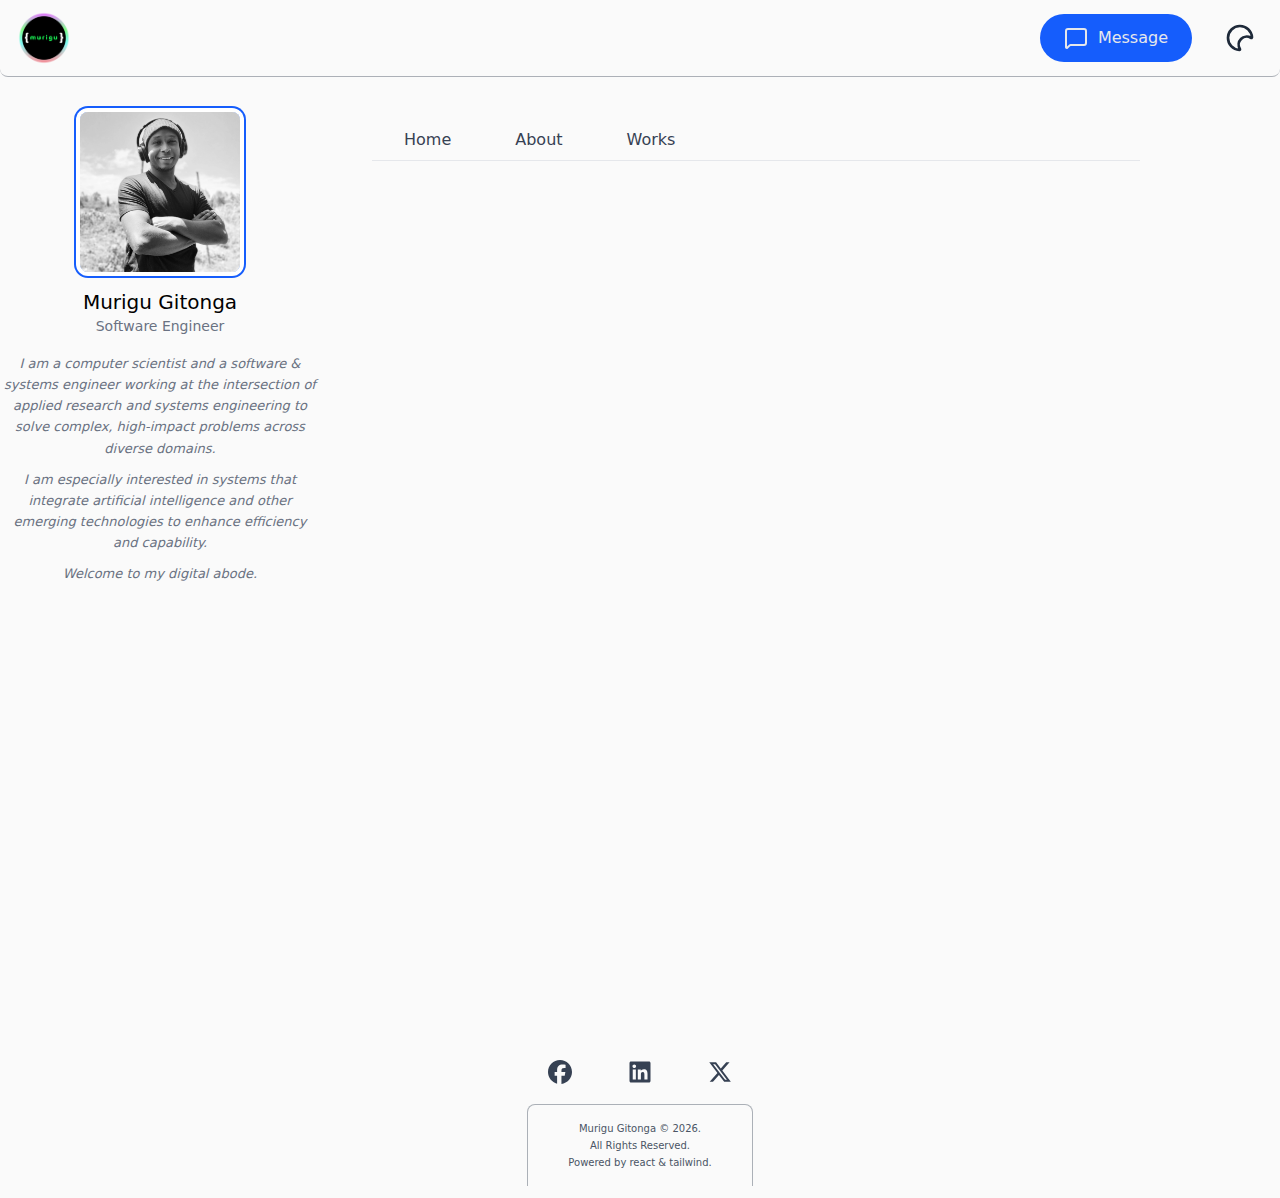
<file: index.html>
<!doctype html>
<html lang="en">
  <head>
    <meta charset="UTF-8" />

      <!-- Primary SEO -->
      <meta name="viewport" content="width=device-width, initial-scale=1" />
      <meta name="description" content="Kenyan computer scientist and software engineer." />
      <meta name="robots" content="index, follow" />
      <meta name="author" content="Murigu Gitonga" />

      <!-- Canonical -->
      <link rel="canonical" href="https://murigugitonga.github.io/" />

      <!-- Open Graph -->
      <meta property="og:type" content="website" />
      <meta property="og:url" content="https://murigugitonga.github.io/" />
      <meta property="og:title" content="Murigu Gitonga" />
      <meta property="og:description" content="Kenyan computer scientist and software engineer." />
      <meta property="og:image" content="https://murigugitonga.github.io/preview.jpg" />
      <meta property="og:image:width" content="1200" />
      <meta property="og:image:height" content="630" />
      <meta property="og:site_name" content="Murigu Gitonga" />
      <meta property="og:locale" content="en_US" />

      <!-- Twitter -->
      <meta name="twitter:card" content="summary_large_image" />
      <meta name="twitter:url" content="https://murigugitonga.github.io/" />
      <meta name="twitter:title" content="Murigu Gitonga" />
      <meta name="twitter:description" content="Kenyan computer scientist and software engineer." />
      <meta name="twitter:image" content="https://murigugitonga.github.io/preview.jpg" />
      <meta name="twitter:creator" content="@Imurigugitonga" />

      <!-- Icons -->
      <link rel="icon" type="image/png" sizes="32x32" href="/favicon-32.png" />
      <link rel="icon" type="image/png" sizes="16x16" href="/favicon-16.png" />
      <link rel="apple-touch-icon" href="/apple-touch-icon.png" />
      <link rel="icon" type="image/svg+xml" href="/murigurefined.svg" />
      <link rel="manifest" href="/site.webmanifest" />

      <!-- Theme Color -->
      <meta name="theme-color" content="#0f172a" />

      <!-- JSON-LD -->
      <script type="application/ld+json">
      {
        "@context": "https://schema.org",
        "@type": "Person",
        "@id": "https://murigugitonga.github.io/#person",
        "name": "Murigu Gitonga",
        "jobTitle": "Computer Scientist & Software Engineer",
        "url": "https://murigugitonga.github.io/",
        "description": "Murigu Gitonga is a Kenyan computer scientist and software engineer specializing in military systems research and development. His work focuses on AI-driven intelligent systems that enhance decision-making, operational efficiency, and strategic planning based on emergent military doctrines.",
        "sameAs": [
          "https://github.com/murigugitonga",
          "https://www.linkedin.com/in/murigugitonga?utm_source=share&utm_campaign=share_via&utm_content=profile&utm_medium=android_app",
          "https://www.facebook.com/profile.php?id=100073308548686",
          "https://x.com/Imurigugitonga",
          "https://discord.gg/qYSk4UsUQ"
        ]
      }
      </script>
    <title>Murigu Gitonga</title>
    <script type="module" crossorigin src="/assets/index-CYVMCmBE.js"></script>
    <link rel="stylesheet" crossorigin href="/assets/index-YBoEpopo.css">
  </head>
  <body>
    <div id="root"></div>
  </body>
</html>
</file>
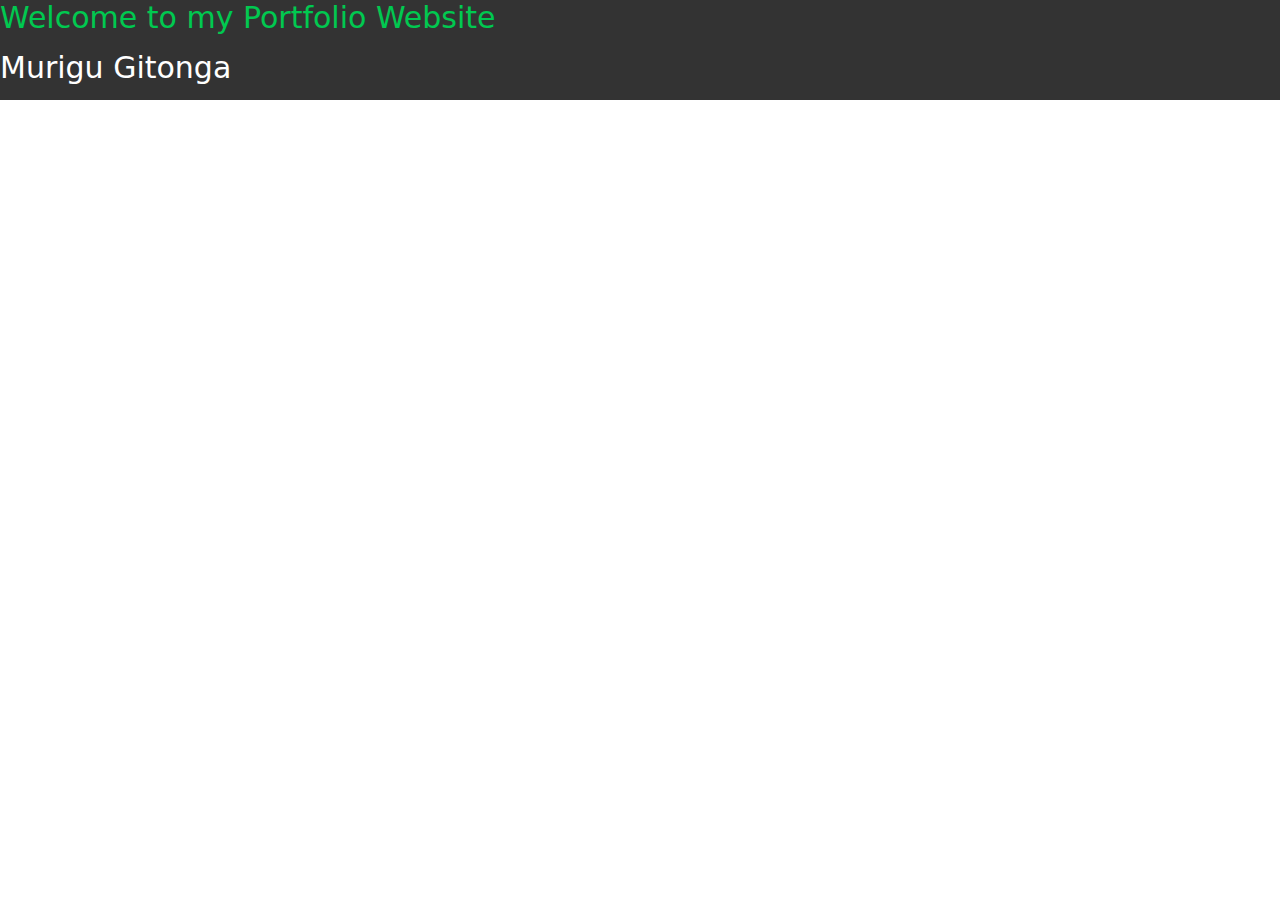
<file: dist/index.html>
<!doctype html>
<html lang="en">
  <head>
    <meta charset="UTF-8" />
    <link rel="icon" type="image/svg+xml" href="/vite.svg" />
    <meta name="viewport" content="width=device-width, initial-scale=1.0" />
    <title>Murigu Gitonga</title>
    <script type="module" crossorigin src="/assets/index-ZOzaknTY.js"></script>
    <link rel="stylesheet" crossorigin href="/assets/index-B016KA-Z.css">
  </head>
  <body>
    <div id="root"></div>
  </body>
</html>
</file>
<file: assets/index-YBoEpopo.css>
@layer properties{@supports (((-webkit-hyphens:none)) and (not (margin-trim:inline))) or ((-moz-orient:inline) and (not (color:rgb(from red r g b)))){*,:before,:after,::backdrop{--tw-translate-x:0;--tw-translate-y:0;--tw-translate-z:0;--tw-scale-x:1;--tw-scale-y:1;--tw-scale-z:1;--tw-rotate-x:initial;--tw-rotate-y:initial;--tw-rotate-z:initial;--tw-skew-x:initial;--tw-skew-y:initial;--tw-space-y-reverse:0;--tw-space-x-reverse:0;--tw-border-style:solid;--tw-leading:initial;--tw-font-weight:initial;--tw-tracking:initial;--tw-shadow:0 0 #0000;--tw-shadow-color:initial;--tw-shadow-alpha:100%;--tw-inset-shadow:0 0 #0000;--tw-inset-shadow-color:initial;--tw-inset-shadow-alpha:100%;--tw-ring-color:initial;--tw-ring-shadow:0 0 #0000;--tw-inset-ring-color:initial;--tw-inset-ring-shadow:0 0 #0000;--tw-ring-inset:initial;--tw-ring-offset-width:0px;--tw-ring-offset-color:#fff;--tw-ring-offset-shadow:0 0 #0000;--tw-backdrop-blur:initial;--tw-backdrop-brightness:initial;--tw-backdrop-contrast:initial;--tw-backdrop-grayscale:initial;--tw-backdrop-hue-rotate:initial;--tw-backdrop-invert:initial;--tw-backdrop-opacity:initial;--tw-backdrop-saturate:initial;--tw-backdrop-sepia:initial;--tw-duration:initial;--tw-ease:initial}}}@layer theme{:root,:host{--font-sans:ui-sans-serif,system-ui,sans-serif,"Apple Color Emoji","Segoe UI Emoji","Segoe UI Symbol","Noto Color Emoji";--font-mono:ui-monospace,SFMono-Regular,Menlo,Monaco,Consolas,"Liberation Mono","Courier New",monospace;--color-green-200:oklch(92.5% .084 155.995);--color-green-600:oklch(62.7% .194 149.214);--color-blue-200:oklch(88.2% .059 254.128);--color-blue-500:oklch(62.3% .214 259.815);--color-blue-600:oklch(54.6% .245 262.881);--color-blue-700:oklch(48.8% .243 264.376);--color-gray-50:oklch(98.5% .002 247.839);--color-gray-100:oklch(96.7% .003 264.542);--color-gray-200:oklch(92.8% .006 264.531);--color-gray-300:oklch(87.2% .01 258.338);--color-gray-400:oklch(70.7% .022 261.325);--color-gray-500:oklch(55.1% .027 264.364);--color-gray-600:oklch(44.6% .03 256.802);--color-gray-700:oklch(37.3% .034 259.733);--color-gray-800:oklch(27.8% .033 256.848);--color-gray-900:oklch(21% .034 264.665);--color-neutral-50:oklch(98.5% 0 0);--color-black:#000;--color-white:#fff;--spacing:.25rem;--container-sm:24rem;--container-md:28rem;--container-2xl:42rem;--container-3xl:48rem;--container-6xl:72rem;--text-sm:.875rem;--text-sm--line-height:calc(1.25/.875);--text-base:1rem;--text-base--line-height: 1.5 ;--text-lg:1.125rem;--text-lg--line-height:calc(1.75/1.125);--text-xl:1.25rem;--text-xl--line-height:calc(1.75/1.25);--text-2xl:1.5rem;--text-2xl--line-height:calc(2/1.5);--text-3xl:1.875rem;--text-3xl--line-height: 1.2 ;--text-4xl:2.25rem;--text-4xl--line-height:calc(2.5/2.25);--font-weight-thin:100;--font-weight-normal:400;--font-weight-medium:500;--font-weight-semibold:600;--font-weight-bold:700;--tracking-wide:.025em;--leading-snug:1.375;--leading-relaxed:1.625;--radius-md:.375rem;--radius-lg:.5rem;--radius-xl:.75rem;--radius-2xl:1rem;--ease-in-out:cubic-bezier(.4,0,.2,1);--animate-pulse:pulse 2s cubic-bezier(.4,0,.6,1)infinite;--blur-sm:8px;--blur-md:12px;--default-transition-duration:.15s;--default-transition-timing-function:cubic-bezier(.4,0,.2,1);--default-font-family:var(--font-sans);--default-mono-font-family:var(--font-mono)}:root{color-scheme:light;--color-scheme:light;--bg-color:#f5f5f5;--accent-color:#1e40af}.dark{color-scheme:dark;--color-scheme:dark;--bg-color:#1a1a1a;--accent-color:#7d838b}}@layer base{*,:after,:before,::backdrop{box-sizing:border-box;border:0 solid;margin:0;padding:0}::file-selector-button{box-sizing:border-box;border:0 solid;margin:0;padding:0}html,:host{-webkit-text-size-adjust:100%;tab-size:4;line-height:1.5;font-family:var(--default-font-family,ui-sans-serif,system-ui,sans-serif,"Apple Color Emoji","Segoe UI Emoji","Segoe UI Symbol","Noto Color Emoji");font-feature-settings:var(--default-font-feature-settings,normal);font-variation-settings:var(--default-font-variation-settings,normal);-webkit-tap-highlight-color:transparent}hr{height:0;color:inherit;border-top-width:1px}abbr:where([title]){-webkit-text-decoration:underline dotted;text-decoration:underline dotted}h1,h2,h3,h4,h5,h6{font-size:inherit;font-weight:inherit}a{color:inherit;-webkit-text-decoration:inherit;text-decoration:inherit}b,strong{font-weight:bolder}code,kbd,samp,pre{font-family:var(--default-mono-font-family,ui-monospace,SFMono-Regular,Menlo,Monaco,Consolas,"Liberation Mono","Courier New",monospace);font-feature-settings:var(--default-mono-font-feature-settings,normal);font-variation-settings:var(--default-mono-font-variation-settings,normal);font-size:1em}small{font-size:80%}sub,sup{vertical-align:baseline;font-size:75%;line-height:0;position:relative}sub{bottom:-.25em}sup{top:-.5em}table{text-indent:0;border-color:inherit;border-collapse:collapse}:-moz-focusring{outline:auto}progress{vertical-align:baseline}summary{display:list-item}ol,ul,menu{list-style:none}img,svg,video,canvas,audio,iframe,embed,object{vertical-align:middle;display:block}img,video{max-width:100%;height:auto}button,input,select,optgroup,textarea{font:inherit;font-feature-settings:inherit;font-variation-settings:inherit;letter-spacing:inherit;color:inherit;opacity:1;background-color:#0000;border-radius:0}::file-selector-button{font:inherit;font-feature-settings:inherit;font-variation-settings:inherit;letter-spacing:inherit;color:inherit;opacity:1;background-color:#0000;border-radius:0}:where(select:is([multiple],[size])) optgroup{font-weight:bolder}:where(select:is([multiple],[size])) optgroup option{padding-inline-start:20px}::file-selector-button{margin-inline-end:4px}::placeholder{opacity:1}@supports (not ((-webkit-appearance:-apple-pay-button))) or (contain-intrinsic-size:1px){::placeholder{color:currentColor}@supports (color:color-mix(in lab,red,red)){::placeholder{color:color-mix(in oklab,currentcolor 50%,transparent)}}}textarea{resize:vertical}::-webkit-search-decoration{-webkit-appearance:none}::-webkit-date-and-time-value{min-height:1lh;text-align:inherit}::-webkit-datetime-edit{display:inline-flex}::-webkit-datetime-edit-fields-wrapper{padding:0}::-webkit-datetime-edit{padding-block:0}::-webkit-datetime-edit-year-field{padding-block:0}::-webkit-datetime-edit-month-field{padding-block:0}::-webkit-datetime-edit-day-field{padding-block:0}::-webkit-datetime-edit-hour-field{padding-block:0}::-webkit-datetime-edit-minute-field{padding-block:0}::-webkit-datetime-edit-second-field{padding-block:0}::-webkit-datetime-edit-millisecond-field{padding-block:0}::-webkit-datetime-edit-meridiem-field{padding-block:0}::-webkit-calendar-picker-indicator{line-height:1}:-moz-ui-invalid{box-shadow:none}button,input:where([type=button],[type=reset],[type=submit]){appearance:button}::file-selector-button{appearance:button}::-webkit-inner-spin-button{height:auto}::-webkit-outer-spin-button{height:auto}[hidden]:where(:not([hidden=until-found])){display:none!important}}@layer components;@layer utilities{.pointer-events-auto{pointer-events:auto}.pointer-events-none{pointer-events:none}.visible{visibility:visible}.sr-only{clip-path:inset(50%);white-space:nowrap;border-width:0;width:1px;height:1px;margin:-1px;padding:0;position:absolute;overflow:hidden}.absolute{position:absolute}.fixed{position:fixed}.relative{position:relative}.inset-0{inset:calc(var(--spacing)*0)}.top-0{top:calc(var(--spacing)*0)}.right-0{right:calc(var(--spacing)*0)}.left-0{left:calc(var(--spacing)*0)}.z-10{z-index:10}.z-30{z-index:30}.z-50{z-index:50}.col-span-2{grid-column:span 2/span 2}.mx-6{margin-inline:calc(var(--spacing)*6)}.mx-12{margin-inline:calc(var(--spacing)*12)}.mx-auto{margin-inline:auto}.mt-1{margin-top:calc(var(--spacing)*1)}.mt-2{margin-top:calc(var(--spacing)*2)}.mt-3{margin-top:calc(var(--spacing)*3)}.mt-4{margin-top:calc(var(--spacing)*4)}.mt-28{margin-top:calc(var(--spacing)*28)}.mb-0{margin-bottom:calc(var(--spacing)*0)}.mb-2{margin-bottom:calc(var(--spacing)*2)}.mb-3{margin-bottom:calc(var(--spacing)*3)}.mb-4{margin-bottom:calc(var(--spacing)*4)}.block{display:block}.flex{display:flex}.flex\!{display:flex!important}.grid{display:grid}.hidden{display:none}.inline-flex{display:inline-flex}.aspect-auto{aspect-ratio:auto}.h-3{height:calc(var(--spacing)*3)}.h-4{height:calc(var(--spacing)*4)}.h-5{height:calc(var(--spacing)*5)}.h-6{height:calc(var(--spacing)*6)}.h-8{height:calc(var(--spacing)*8)}.h-10{height:calc(var(--spacing)*10)}.h-12{height:calc(var(--spacing)*12)}.h-24{height:calc(var(--spacing)*24)}.h-\[200px\]{height:200px}.h-full{height:100%}.min-h-screen{min-height:100vh}.w-1\/2{width:50%}.w-3{width:calc(var(--spacing)*3)}.w-4{width:calc(var(--spacing)*4)}.w-4\/5{width:80%}.w-5\/6{width:83.3333%}.w-6{width:calc(var(--spacing)*6)}.w-8{width:calc(var(--spacing)*8)}.w-10{width:calc(var(--spacing)*10)}.w-12{width:calc(var(--spacing)*12)}.w-20{width:calc(var(--spacing)*20)}.w-24{width:calc(var(--spacing)*24)}.w-48{width:calc(var(--spacing)*48)}.w-56{width:calc(var(--spacing)*56)}.w-full{width:100%}.max-w-2xl{max-width:var(--container-2xl)}.max-w-6xl{max-width:var(--container-6xl)}.max-w-72{max-width:calc(var(--spacing)*72)}.max-w-md{max-width:var(--container-md)}.max-w-prose{max-width:65ch}.origin-top-right{transform-origin:100% 0}.-translate-y-4{--tw-translate-y:calc(var(--spacing)*-4);translate:var(--tw-translate-x)var(--tw-translate-y)}.translate-y-0{--tw-translate-y:calc(var(--spacing)*0);translate:var(--tw-translate-x)var(--tw-translate-y)}.translate-y-1{--tw-translate-y:calc(var(--spacing)*1);translate:var(--tw-translate-x)var(--tw-translate-y)}.scale-75{--tw-scale-x:75%;--tw-scale-y:75%;--tw-scale-z:75%;scale:var(--tw-scale-x)var(--tw-scale-y)}.scale-95{--tw-scale-x:95%;--tw-scale-y:95%;--tw-scale-z:95%;scale:var(--tw-scale-x)var(--tw-scale-y)}.scale-100{--tw-scale-x:100%;--tw-scale-y:100%;--tw-scale-z:100%;scale:var(--tw-scale-x)var(--tw-scale-y)}.scale-105{--tw-scale-x:105%;--tw-scale-y:105%;--tw-scale-z:105%;scale:var(--tw-scale-x)var(--tw-scale-y)}.rotate-90{rotate:90deg}.transform{transform:var(--tw-rotate-x,)var(--tw-rotate-y,)var(--tw-rotate-z,)var(--tw-skew-x,)var(--tw-skew-y,)}.animate-pulse{animation:var(--animate-pulse)}.grid-cols-2{grid-template-columns:repeat(2,minmax(0,1fr))}.flex-col{flex-direction:column}.flex-row{flex-direction:row}.place-items-center{place-items:center}.items-center{align-items:center}.items-center\!{align-items:center!important}.items-start{align-items:flex-start}.justify-between{justify-content:space-between}.justify-center{justify-content:center}.justify-center\!{justify-content:center!important}.justify-start{justify-content:flex-start}.gap-1{gap:calc(var(--spacing)*1)}.gap-1\.5{gap:calc(var(--spacing)*1.5)}.gap-2{gap:calc(var(--spacing)*2)}.gap-3{gap:calc(var(--spacing)*3)}.gap-4{gap:calc(var(--spacing)*4)}.gap-5{gap:calc(var(--spacing)*5)}.gap-6{gap:calc(var(--spacing)*6)}.gap-8{gap:calc(var(--spacing)*8)}:where(.-space-y-2>:not(:last-child)){--tw-space-y-reverse:0;margin-block-start:calc(calc(var(--spacing)*-2)*var(--tw-space-y-reverse));margin-block-end:calc(calc(var(--spacing)*-2)*calc(1 - var(--tw-space-y-reverse)))}:where(.space-y-0>:not(:last-child)){--tw-space-y-reverse:0;margin-block-start:calc(calc(var(--spacing)*0)*var(--tw-space-y-reverse));margin-block-end:calc(calc(var(--spacing)*0)*calc(1 - var(--tw-space-y-reverse)))}:where(.space-y-0\.5>:not(:last-child)){--tw-space-y-reverse:0;margin-block-start:calc(calc(var(--spacing)*.5)*var(--tw-space-y-reverse));margin-block-end:calc(calc(var(--spacing)*.5)*calc(1 - var(--tw-space-y-reverse)))}:where(.space-y-2>:not(:last-child)){--tw-space-y-reverse:0;margin-block-start:calc(calc(var(--spacing)*2)*var(--tw-space-y-reverse));margin-block-end:calc(calc(var(--spacing)*2)*calc(1 - var(--tw-space-y-reverse)))}:where(.space-y-2\.5>:not(:last-child)){--tw-space-y-reverse:0;margin-block-start:calc(calc(var(--spacing)*2.5)*var(--tw-space-y-reverse));margin-block-end:calc(calc(var(--spacing)*2.5)*calc(1 - var(--tw-space-y-reverse)))}:where(.space-y-4>:not(:last-child)){--tw-space-y-reverse:0;margin-block-start:calc(calc(var(--spacing)*4)*var(--tw-space-y-reverse));margin-block-end:calc(calc(var(--spacing)*4)*calc(1 - var(--tw-space-y-reverse)))}:where(.space-y-5>:not(:last-child)){--tw-space-y-reverse:0;margin-block-start:calc(calc(var(--spacing)*5)*var(--tw-space-y-reverse));margin-block-end:calc(calc(var(--spacing)*5)*calc(1 - var(--tw-space-y-reverse)))}:where(.space-y-8>:not(:last-child)){--tw-space-y-reverse:0;margin-block-start:calc(calc(var(--spacing)*8)*var(--tw-space-y-reverse));margin-block-end:calc(calc(var(--spacing)*8)*calc(1 - var(--tw-space-y-reverse)))}:where(.space-y-10>:not(:last-child)){--tw-space-y-reverse:0;margin-block-start:calc(calc(var(--spacing)*10)*var(--tw-space-y-reverse));margin-block-end:calc(calc(var(--spacing)*10)*calc(1 - var(--tw-space-y-reverse)))}:where(.space-y-12>:not(:last-child)){--tw-space-y-reverse:0;margin-block-start:calc(calc(var(--spacing)*12)*var(--tw-space-y-reverse));margin-block-end:calc(calc(var(--spacing)*12)*calc(1 - var(--tw-space-y-reverse)))}:where(.space-x-0\.5>:not(:last-child)){--tw-space-x-reverse:0;margin-inline-start:calc(calc(var(--spacing)*.5)*var(--tw-space-x-reverse));margin-inline-end:calc(calc(var(--spacing)*.5)*calc(1 - var(--tw-space-x-reverse)))}:where(.space-x-1\.5>:not(:last-child)){--tw-space-x-reverse:0;margin-inline-start:calc(calc(var(--spacing)*1.5)*var(--tw-space-x-reverse));margin-inline-end:calc(calc(var(--spacing)*1.5)*calc(1 - var(--tw-space-x-reverse)))}:where(.space-x-4>:not(:last-child)){--tw-space-x-reverse:0;margin-inline-start:calc(calc(var(--spacing)*4)*var(--tw-space-x-reverse));margin-inline-end:calc(calc(var(--spacing)*4)*calc(1 - var(--tw-space-x-reverse)))}:where(.space-x-14>:not(:last-child)){--tw-space-x-reverse:0;margin-inline-start:calc(calc(var(--spacing)*14)*var(--tw-space-x-reverse));margin-inline-end:calc(calc(var(--spacing)*14)*calc(1 - var(--tw-space-x-reverse)))}.justify-self-center{justify-self:center}.overflow-hidden{overflow:hidden}.overflow-x-auto{overflow-x:auto}.rounded{border-radius:.25rem}.rounded-2xl{border-radius:var(--radius-2xl)}.rounded-full{border-radius:3.40282e38px}.rounded-lg{border-radius:var(--radius-lg)}.rounded-md{border-radius:var(--radius-md)}.rounded-none{border-radius:0}.rounded-xl{border-radius:var(--radius-xl)}.rounded-t-lg{border-top-left-radius:var(--radius-lg);border-top-right-radius:var(--radius-lg)}.rounded-b-lg{border-bottom-right-radius:var(--radius-lg);border-bottom-left-radius:var(--radius-lg)}.border{border-style:var(--tw-border-style);border-width:1px}.border-x{border-inline-style:var(--tw-border-style);border-inline-width:1px}.border-t{border-top-style:var(--tw-border-style);border-top-width:1px}.border-b{border-bottom-style:var(--tw-border-style);border-bottom-width:1px}.border-b-2{border-bottom-style:var(--tw-border-style);border-bottom-width:2px}.border-none{--tw-border-style:none;border-style:none}.border-blue-600{border-color:var(--color-blue-600)}.border-gray-200{border-color:var(--color-gray-200)}.border-gray-700\/40{border-color:#36415366}@supports (color:color-mix(in lab,red,red)){.border-gray-700\/40{border-color:color-mix(in oklab,var(--color-gray-700)40%,transparent)}}.border-white\/20{border-color:#fff3}@supports (color:color-mix(in lab,red,red)){.border-white\/20{border-color:color-mix(in oklab,var(--color-white)20%,transparent)}}.bg-black\/40{background-color:#0006}@supports (color:color-mix(in lab,red,red)){.bg-black\/40{background-color:color-mix(in oklab,var(--color-black)40%,transparent)}}.bg-blue-600{background-color:var(--color-blue-600)}.bg-gray-200{background-color:var(--color-gray-200)}.bg-gray-300{background-color:var(--color-gray-300)}.bg-gray-900\/85{background-color:#101828d9}@supports (color:color-mix(in lab,red,red)){.bg-gray-900\/85{background-color:color-mix(in oklab,var(--color-gray-900)85%,transparent)}}.bg-inherit{background-color:inherit}.bg-neutral-50{background-color:var(--color-neutral-50)}.bg-transparent{background-color:#0000}.bg-white{background-color:var(--color-white)}.bg-white\/90{background-color:#ffffffe6}@supports (color:color-mix(in lab,red,red)){.bg-white\/90{background-color:color-mix(in oklab,var(--color-white)90%,transparent)}}.object-cover{object-fit:cover}.p-2{padding:calc(var(--spacing)*2)}.p-4{padding:calc(var(--spacing)*4)}.p-5{padding:calc(var(--spacing)*5)}.p-6{padding:calc(var(--spacing)*6)}.px-2{padding-inline:calc(var(--spacing)*2)}.px-4{padding-inline:calc(var(--spacing)*4)}.px-6{padding-inline:calc(var(--spacing)*6)}.px-10{padding-inline:calc(var(--spacing)*10)}.py-0\.5{padding-block:calc(var(--spacing)*.5)}.py-1{padding-block:calc(var(--spacing)*1)}.py-2{padding-block:calc(var(--spacing)*2)}.py-2\.5{padding-block:calc(var(--spacing)*2.5)}.py-4{padding-block:calc(var(--spacing)*4)}.py-16{padding-block:calc(var(--spacing)*16)}.pb-0{padding-bottom:calc(var(--spacing)*0)}.pb-2{padding-bottom:calc(var(--spacing)*2)}.pb-12{padding-bottom:calc(var(--spacing)*12)}.text-center{text-align:center}.text-2xl{font-size:var(--text-2xl);line-height:var(--tw-leading,var(--text-2xl--line-height))}.text-3xl{font-size:var(--text-3xl);line-height:var(--tw-leading,var(--text-3xl--line-height))}.text-base{font-size:var(--text-base);line-height:var(--tw-leading,var(--text-base--line-height))}.text-lg{font-size:var(--text-lg);line-height:var(--tw-leading,var(--text-lg--line-height))}.text-sm{font-size:var(--text-sm);line-height:var(--tw-leading,var(--text-sm--line-height))}.text-xl{font-size:var(--text-xl);line-height:var(--tw-leading,var(--text-xl--line-height))}.text-\[10px\]{font-size:10px}.text-\[13px\]{font-size:13px}.text-\[14px\]{font-size:14px}.text-\[15px\]{font-size:15px}.leading-3{--tw-leading:calc(var(--spacing)*3);line-height:calc(var(--spacing)*3)}.leading-relaxed{--tw-leading:var(--leading-relaxed);line-height:var(--leading-relaxed)}.leading-snug{--tw-leading:var(--leading-snug);line-height:var(--leading-snug)}.font-bold{--tw-font-weight:var(--font-weight-bold);font-weight:var(--font-weight-bold)}.font-medium{--tw-font-weight:var(--font-weight-medium);font-weight:var(--font-weight-medium)}.font-normal{--tw-font-weight:var(--font-weight-normal);font-weight:var(--font-weight-normal)}.font-semibold{--tw-font-weight:var(--font-weight-semibold);font-weight:var(--font-weight-semibold)}.font-thin{--tw-font-weight:var(--font-weight-thin);font-weight:var(--font-weight-thin)}.tracking-\[8px\]{--tw-tracking:8px;letter-spacing:8px}.tracking-wide{--tw-tracking:var(--tracking-wide);letter-spacing:var(--tracking-wide)}.whitespace-nowrap{white-space:nowrap}.text-blue-500{color:var(--color-blue-500)}.text-blue-600{color:var(--color-blue-600)}.text-gray-300{color:var(--color-gray-300)}.text-gray-400{color:var(--color-gray-400)}.text-gray-500{color:var(--color-gray-500)}.text-gray-600{color:var(--color-gray-600)}.text-gray-700{color:var(--color-gray-700)}.text-gray-700\/40{color:#36415366}@supports (color:color-mix(in lab,red,red)){.text-gray-700\/40{color:color-mix(in oklab,var(--color-gray-700)40%,transparent)}}.text-gray-800{color:var(--color-gray-800)}.text-gray-800\/80{color:#1e2939cc}@supports (color:color-mix(in lab,red,red)){.text-gray-800\/80{color:color-mix(in oklab,var(--color-gray-800)80%,transparent)}}.text-green-600{color:var(--color-green-600)}.text-white{color:var(--color-white)}.text-white\/90{color:#ffffffe6}@supports (color:color-mix(in lab,red,red)){.text-white\/90{color:color-mix(in oklab,var(--color-white)90%,transparent)}}.italic{font-style:italic}.underline{text-decoration-line:underline}.opacity-0{opacity:0}.opacity-100{opacity:1}.shadow,.shadow-sm{--tw-shadow:0 1px 3px 0 var(--tw-shadow-color,#0000001a),0 1px 2px -1px var(--tw-shadow-color,#0000001a);box-shadow:var(--tw-inset-shadow),var(--tw-inset-ring-shadow),var(--tw-ring-offset-shadow),var(--tw-ring-shadow),var(--tw-shadow)}.shadow-xl{--tw-shadow:0 20px 25px -5px var(--tw-shadow-color,#0000001a),0 8px 10px -6px var(--tw-shadow-color,#0000001a);box-shadow:var(--tw-inset-shadow),var(--tw-inset-ring-shadow),var(--tw-ring-offset-shadow),var(--tw-ring-shadow),var(--tw-shadow)}.ring-2{--tw-ring-shadow:var(--tw-ring-inset,)0 0 0 calc(2px + var(--tw-ring-offset-width))var(--tw-ring-color,currentcolor);box-shadow:var(--tw-inset-shadow),var(--tw-inset-ring-shadow),var(--tw-ring-offset-shadow),var(--tw-ring-shadow),var(--tw-shadow)}.shadow-gray-400{--tw-shadow-color:oklch(70.7% .022 261.325)}@supports (color:color-mix(in lab,red,red)){.shadow-gray-400{--tw-shadow-color:color-mix(in oklab,var(--color-gray-400)var(--tw-shadow-alpha),transparent)}}.ring-blue-600{--tw-ring-color:var(--color-blue-600)}.ring-offset-4{--tw-ring-offset-width:4px;--tw-ring-offset-shadow:var(--tw-ring-inset,)0 0 0 var(--tw-ring-offset-width)var(--tw-ring-offset-color)}.backdrop-blur-md{--tw-backdrop-blur:blur(var(--blur-md));-webkit-backdrop-filter:var(--tw-backdrop-blur,)var(--tw-backdrop-brightness,)var(--tw-backdrop-contrast,)var(--tw-backdrop-grayscale,)var(--tw-backdrop-hue-rotate,)var(--tw-backdrop-invert,)var(--tw-backdrop-opacity,)var(--tw-backdrop-saturate,)var(--tw-backdrop-sepia,);backdrop-filter:var(--tw-backdrop-blur,)var(--tw-backdrop-brightness,)var(--tw-backdrop-contrast,)var(--tw-backdrop-grayscale,)var(--tw-backdrop-hue-rotate,)var(--tw-backdrop-invert,)var(--tw-backdrop-opacity,)var(--tw-backdrop-saturate,)var(--tw-backdrop-sepia,)}.backdrop-blur-sm{--tw-backdrop-blur:blur(var(--blur-sm));-webkit-backdrop-filter:var(--tw-backdrop-blur,)var(--tw-backdrop-brightness,)var(--tw-backdrop-contrast,)var(--tw-backdrop-grayscale,)var(--tw-backdrop-hue-rotate,)var(--tw-backdrop-invert,)var(--tw-backdrop-opacity,)var(--tw-backdrop-saturate,)var(--tw-backdrop-sepia,);backdrop-filter:var(--tw-backdrop-blur,)var(--tw-backdrop-brightness,)var(--tw-backdrop-contrast,)var(--tw-backdrop-grayscale,)var(--tw-backdrop-hue-rotate,)var(--tw-backdrop-invert,)var(--tw-backdrop-opacity,)var(--tw-backdrop-saturate,)var(--tw-backdrop-sepia,)}.transition{transition-property:color,background-color,border-color,outline-color,text-decoration-color,fill,stroke,--tw-gradient-from,--tw-gradient-via,--tw-gradient-to,opacity,box-shadow,transform,translate,scale,rotate,filter,-webkit-backdrop-filter,backdrop-filter,display,content-visibility,overlay,pointer-events;transition-timing-function:var(--tw-ease,var(--default-transition-timing-function));transition-duration:var(--tw-duration,var(--default-transition-duration))}.transition-all{transition-property:all;transition-timing-function:var(--tw-ease,var(--default-transition-timing-function));transition-duration:var(--tw-duration,var(--default-transition-duration))}.transition-opacity{transition-property:opacity;transition-timing-function:var(--tw-ease,var(--default-transition-timing-function));transition-duration:var(--tw-duration,var(--default-transition-duration))}.transition-shadow{transition-property:box-shadow;transition-timing-function:var(--tw-ease,var(--default-transition-timing-function));transition-duration:var(--tw-duration,var(--default-transition-duration))}.transition-transform{transition-property:transform,translate,scale,rotate;transition-timing-function:var(--tw-ease,var(--default-transition-timing-function));transition-duration:var(--tw-duration,var(--default-transition-duration))}.duration-200{--tw-duration:.2s;transition-duration:.2s}.duration-300{--tw-duration:.3s;transition-duration:.3s}.duration-400{--tw-duration:.4s;transition-duration:.4s}.duration-500{--tw-duration:.5s;transition-duration:.5s}.ease-in-out{--tw-ease:var(--ease-in-out);transition-timing-function:var(--ease-in-out)}@media(hover:hover){.hover\:bg-blue-500:hover{background-color:var(--color-blue-500)}.hover\:bg-blue-500\/40:hover{background-color:#3080ff66}@supports (color:color-mix(in lab,red,red)){.hover\:bg-blue-500\/40:hover{background-color:color-mix(in oklab,var(--color-blue-500)40%,transparent)}}.hover\:bg-blue-700:hover{background-color:var(--color-blue-700)}.hover\:bg-gray-100:hover{background-color:var(--color-gray-100)}.hover\:bg-gray-200:hover{background-color:var(--color-gray-200)}.hover\:text-blue-600:hover{color:var(--color-blue-600)}.hover\:shadow-lg:hover{--tw-shadow:0 10px 15px -3px var(--tw-shadow-color,#0000001a),0 4px 6px -4px var(--tw-shadow-color,#0000001a);box-shadow:var(--tw-inset-shadow),var(--tw-inset-ring-shadow),var(--tw-ring-offset-shadow),var(--tw-ring-shadow),var(--tw-shadow)}}.focus\:outline-none:focus{--tw-outline-style:none;outline-style:none}@media(min-width:48rem){.md\:mx-5{margin-inline:calc(var(--spacing)*5)}.md\:block{display:block}.md\:flex{display:flex}.md\:h-8{height:calc(var(--spacing)*8)}.md\:h-14{height:calc(var(--spacing)*14)}.md\:h-\[300px\]{height:300px}.md\:w-1\/4{width:25%}.md\:w-3\/4{width:75%}.md\:w-8{width:calc(var(--spacing)*8)}.md\:w-14{width:calc(var(--spacing)*14)}.md\:w-full{width:100%}.md\:max-w-96{max-width:calc(var(--spacing)*96)}.md\:max-w-sm{max-width:var(--container-sm)}.md\:grid-cols-1{grid-template-columns:repeat(1,minmax(0,1fr))}.md\:grid-cols-2{grid-template-columns:repeat(2,minmax(0,1fr))}.md\:flex-row{flex-direction:row}.md\:items-center{align-items:center}.md\:justify-between{justify-content:space-between}:where(.md\:space-y-4>:not(:last-child)){--tw-space-y-reverse:0;margin-block-start:calc(calc(var(--spacing)*4)*var(--tw-space-y-reverse));margin-block-end:calc(calc(var(--spacing)*4)*calc(1 - var(--tw-space-y-reverse)))}:where(.md\:space-x-2\.5>:not(:last-child)){--tw-space-x-reverse:0;margin-inline-start:calc(calc(var(--spacing)*2.5)*var(--tw-space-x-reverse));margin-inline-end:calc(calc(var(--spacing)*2.5)*calc(1 - var(--tw-space-x-reverse)))}:where(.md\:space-x-5>:not(:last-child)){--tw-space-x-reverse:0;margin-inline-start:calc(calc(var(--spacing)*5)*var(--tw-space-x-reverse));margin-inline-end:calc(calc(var(--spacing)*5)*calc(1 - var(--tw-space-x-reverse)))}:where(.md\:space-x-6>:not(:last-child)){--tw-space-x-reverse:0;margin-inline-start:calc(calc(var(--spacing)*6)*var(--tw-space-x-reverse));margin-inline-end:calc(calc(var(--spacing)*6)*calc(1 - var(--tw-space-x-reverse)))}.md\:justify-self-start{justify-self:flex-start}.md\:rounded-full{border-radius:3.40282e38px}.md\:bg-blue-600{background-color:var(--color-blue-600)}.md\:px-0{padding-inline:calc(var(--spacing)*0)}.md\:px-6{padding-inline:calc(var(--spacing)*6)}.md\:py-3{padding-block:calc(var(--spacing)*3)}.md\:pb-3{padding-bottom:calc(var(--spacing)*3)}.md\:text-center{text-align:center}.md\:text-3xl{font-size:var(--text-3xl);line-height:var(--tw-leading,var(--text-3xl--line-height))}.md\:text-4xl{font-size:var(--text-4xl);line-height:var(--tw-leading,var(--text-4xl--line-height))}.md\:text-lg{font-size:var(--text-lg);line-height:var(--tw-leading,var(--text-lg--line-height))}.md\:font-medium{--tw-font-weight:var(--font-weight-medium);font-weight:var(--font-weight-medium)}.md\:text-gray-200{color:var(--color-gray-200)}@media(hover:hover){.md\:hover\:bg-blue-700:hover{background-color:var(--color-blue-700)}.md\:hover\:shadow-md:hover{--tw-shadow:0 4px 6px -1px var(--tw-shadow-color,#0000001a),0 2px 4px -2px var(--tw-shadow-color,#0000001a);box-shadow:var(--tw-inset-shadow),var(--tw-inset-ring-shadow),var(--tw-ring-offset-shadow),var(--tw-ring-shadow),var(--tw-shadow)}}}@media(min-width:64rem){.lg\:container{width:100%}@media(min-width:40rem){.lg\:container{max-width:40rem}}@media(min-width:48rem){.lg\:container{max-width:48rem}}.lg\:container{max-width:64rem}@media(min-width:80rem){.lg\:container{max-width:80rem}}@media(min-width:96rem){.lg\:container{max-width:96rem}}.lg\:mx-auto{margin-inline:auto}.lg\:w-1\/2{width:50%}.lg\:w-full{width:100%}.lg\:grid-cols-2{grid-template-columns:repeat(2,minmax(0,1fr))}.lg\:flex-row{flex-direction:row}.lg\:flex-row-reverse{flex-direction:row-reverse}.lg\:items-start{align-items:flex-start}.lg\:gap-5{gap:calc(var(--spacing)*5)}.lg\:gap-8{gap:calc(var(--spacing)*8)}.lg\:justify-self-center{justify-self:center}.lg\:py-2\.5{padding-block:calc(var(--spacing)*2.5)}}@media(min-width:80rem){.xl\:max-w-3xl{max-width:var(--container-3xl)}}.dark\:rotate-0:where(.dark,.dark *){rotate:none}.dark\:border-blue-500:where(.dark,.dark *){border-color:var(--color-blue-500)}.dark\:border-gray-500:where(.dark,.dark *){border-color:var(--color-gray-500)}.dark\:border-white\/60:where(.dark,.dark *){border-color:#fff9}@supports (color:color-mix(in lab,red,red)){.dark\:border-white\/60:where(.dark,.dark *){border-color:color-mix(in oklab,var(--color-white)60%,transparent)}}.dark\:bg-\[\#000000\]:where(.dark,.dark *){background-color:#000}.dark\:bg-\[\#1b1b1b\]:where(.dark,.dark *){background-color:#1b1b1b}.dark\:bg-black\/55:where(.dark,.dark *){background-color:#0000008c}@supports (color:color-mix(in lab,red,red)){.dark\:bg-black\/55:where(.dark,.dark *){background-color:color-mix(in oklab,var(--color-black)55%,transparent)}}.dark\:bg-black\/60:where(.dark,.dark *){background-color:#0009}@supports (color:color-mix(in lab,red,red)){.dark\:bg-black\/60:where(.dark,.dark *){background-color:color-mix(in oklab,var(--color-black)60%,transparent)}}.dark\:bg-gray-600:where(.dark,.dark *){background-color:var(--color-gray-600)}.dark\:bg-gray-700:where(.dark,.dark *){background-color:var(--color-gray-700)}.dark\:bg-gray-800:where(.dark,.dark *){background-color:var(--color-gray-800)}.dark\:bg-transparent:where(.dark,.dark *){background-color:#0000}.dark\:text-blue-200:where(.dark,.dark *){color:var(--color-blue-200)}.dark\:text-blue-500:where(.dark,.dark *){color:var(--color-blue-500)}.dark\:text-gray-50:where(.dark,.dark *){color:var(--color-gray-50)}.dark\:text-gray-100:where(.dark,.dark *){color:var(--color-gray-100)}.dark\:text-gray-200:where(.dark,.dark *){color:var(--color-gray-200)}.dark\:text-gray-300:where(.dark,.dark *){color:var(--color-gray-300)}.dark\:text-gray-300\/70:where(.dark,.dark *){color:#d1d5dcb3}@supports (color:color-mix(in lab,red,red)){.dark\:text-gray-300\/70:where(.dark,.dark *){color:color-mix(in oklab,var(--color-gray-300)70%,transparent)}}.dark\:text-gray-300\/80:where(.dark,.dark *){color:#d1d5dccc}@supports (color:color-mix(in lab,red,red)){.dark\:text-gray-300\/80:where(.dark,.dark *){color:color-mix(in oklab,var(--color-gray-300)80%,transparent)}}.dark\:text-gray-400:where(.dark,.dark *){color:var(--color-gray-400)}.dark\:text-gray-500:where(.dark,.dark *){color:var(--color-gray-500)}.dark\:text-green-200:where(.dark,.dark *){color:var(--color-green-200)}.dark\:text-white:where(.dark,.dark *){color:var(--color-white)}.dark\:backdrop-blur-md:where(.dark,.dark *){--tw-backdrop-blur:blur(var(--blur-md));-webkit-backdrop-filter:var(--tw-backdrop-blur,)var(--tw-backdrop-brightness,)var(--tw-backdrop-contrast,)var(--tw-backdrop-grayscale,)var(--tw-backdrop-hue-rotate,)var(--tw-backdrop-invert,)var(--tw-backdrop-opacity,)var(--tw-backdrop-saturate,)var(--tw-backdrop-sepia,);backdrop-filter:var(--tw-backdrop-blur,)var(--tw-backdrop-brightness,)var(--tw-backdrop-contrast,)var(--tw-backdrop-grayscale,)var(--tw-backdrop-hue-rotate,)var(--tw-backdrop-invert,)var(--tw-backdrop-opacity,)var(--tw-backdrop-saturate,)var(--tw-backdrop-sepia,)}@media(hover:hover){.dark\:hover\:bg-gray-700:where(.dark,.dark *):hover{background-color:var(--color-gray-700)}}}html,body,*{transition:background-color .2s,color .2s,border-color .2s,fill .2s,stroke .2s,box-shadow .2s}@keyframes scroll{0%{transform:translate(0)}to{transform:translate(-50%)}}@property --tw-translate-x{syntax:"*";inherits:false;initial-value:0}@property --tw-translate-y{syntax:"*";inherits:false;initial-value:0}@property --tw-translate-z{syntax:"*";inherits:false;initial-value:0}@property --tw-scale-x{syntax:"*";inherits:false;initial-value:1}@property --tw-scale-y{syntax:"*";inherits:false;initial-value:1}@property --tw-scale-z{syntax:"*";inherits:false;initial-value:1}@property --tw-rotate-x{syntax:"*";inherits:false}@property --tw-rotate-y{syntax:"*";inherits:false}@property --tw-rotate-z{syntax:"*";inherits:false}@property --tw-skew-x{syntax:"*";inherits:false}@property --tw-skew-y{syntax:"*";inherits:false}@property --tw-space-y-reverse{syntax:"*";inherits:false;initial-value:0}@property --tw-space-x-reverse{syntax:"*";inherits:false;initial-value:0}@property --tw-border-style{syntax:"*";inherits:false;initial-value:solid}@property --tw-leading{syntax:"*";inherits:false}@property --tw-font-weight{syntax:"*";inherits:false}@property --tw-tracking{syntax:"*";inherits:false}@property --tw-shadow{syntax:"*";inherits:false;initial-value:0 0 #0000}@property --tw-shadow-color{syntax:"*";inherits:false}@property --tw-shadow-alpha{syntax:"<percentage>";inherits:false;initial-value:100%}@property --tw-inset-shadow{syntax:"*";inherits:false;initial-value:0 0 #0000}@property --tw-inset-shadow-color{syntax:"*";inherits:false}@property --tw-inset-shadow-alpha{syntax:"<percentage>";inherits:false;initial-value:100%}@property --tw-ring-color{syntax:"*";inherits:false}@property --tw-ring-shadow{syntax:"*";inherits:false;initial-value:0 0 #0000}@property --tw-inset-ring-color{syntax:"*";inherits:false}@property --tw-inset-ring-shadow{syntax:"*";inherits:false;initial-value:0 0 #0000}@property --tw-ring-inset{syntax:"*";inherits:false}@property --tw-ring-offset-width{syntax:"<length>";inherits:false;initial-value:0}@property --tw-ring-offset-color{syntax:"*";inherits:false;initial-value:#fff}@property --tw-ring-offset-shadow{syntax:"*";inherits:false;initial-value:0 0 #0000}@property --tw-backdrop-blur{syntax:"*";inherits:false}@property --tw-backdrop-brightness{syntax:"*";inherits:false}@property --tw-backdrop-contrast{syntax:"*";inherits:false}@property --tw-backdrop-grayscale{syntax:"*";inherits:false}@property --tw-backdrop-hue-rotate{syntax:"*";inherits:false}@property --tw-backdrop-invert{syntax:"*";inherits:false}@property --tw-backdrop-opacity{syntax:"*";inherits:false}@property --tw-backdrop-saturate{syntax:"*";inherits:false}@property --tw-backdrop-sepia{syntax:"*";inherits:false}@property --tw-duration{syntax:"*";inherits:false}@property --tw-ease{syntax:"*";inherits:false}@keyframes pulse{50%{opacity:.5}}:root{--swiper-theme-color: #007aff}:host{position:relative;display:block;margin-left:auto;margin-right:auto;z-index:1}.swiper{margin-left:auto;margin-right:auto;position:relative;overflow:hidden;list-style:none;padding:0;z-index:1;display:block}.swiper-vertical>.swiper-wrapper{flex-direction:column}.swiper-wrapper{position:relative;width:100%;height:100%;z-index:1;display:flex;transition-property:transform;transition-timing-function:var(--swiper-wrapper-transition-timing-function, initial);box-sizing:content-box}.swiper-android .swiper-slide,.swiper-ios .swiper-slide,.swiper-wrapper{transform:translateZ(0)}.swiper-horizontal{touch-action:pan-y}.swiper-vertical{touch-action:pan-x}.swiper-slide{flex-shrink:0;width:100%;height:100%;position:relative;transition-property:transform;display:block}.swiper-slide-invisible-blank{visibility:hidden}.swiper-autoheight,.swiper-autoheight .swiper-slide{height:auto}.swiper-autoheight .swiper-wrapper{align-items:flex-start;transition-property:transform,height}.swiper-backface-hidden .swiper-slide{transform:translateZ(0);backface-visibility:hidden}.swiper-3d.swiper-css-mode .swiper-wrapper{perspective:1200px}.swiper-3d .swiper-wrapper{transform-style:preserve-3d}.swiper-3d{perspective:1200px}.swiper-3d .swiper-slide,.swiper-3d .swiper-cube-shadow{transform-style:preserve-3d}.swiper-css-mode>.swiper-wrapper{overflow:auto;scrollbar-width:none;-ms-overflow-style:none}.swiper-css-mode>.swiper-wrapper::-webkit-scrollbar{display:none}.swiper-css-mode>.swiper-wrapper>.swiper-slide{scroll-snap-align:start start}.swiper-css-mode.swiper-horizontal>.swiper-wrapper{scroll-snap-type:x mandatory}.swiper-css-mode.swiper-vertical>.swiper-wrapper{scroll-snap-type:y mandatory}.swiper-css-mode.swiper-free-mode>.swiper-wrapper{scroll-snap-type:none}.swiper-css-mode.swiper-free-mode>.swiper-wrapper>.swiper-slide{scroll-snap-align:none}.swiper-css-mode.swiper-centered>.swiper-wrapper:before{content:"";flex-shrink:0;order:9999}.swiper-css-mode.swiper-centered>.swiper-wrapper>.swiper-slide{scroll-snap-align:center center;scroll-snap-stop:always}.swiper-css-mode.swiper-centered.swiper-horizontal>.swiper-wrapper>.swiper-slide:first-child{margin-inline-start:var(--swiper-centered-offset-before)}.swiper-css-mode.swiper-centered.swiper-horizontal>.swiper-wrapper:before{height:100%;min-height:1px;width:var(--swiper-centered-offset-after)}.swiper-css-mode.swiper-centered.swiper-vertical>.swiper-wrapper>.swiper-slide:first-child{margin-block-start:var(--swiper-centered-offset-before)}.swiper-css-mode.swiper-centered.swiper-vertical>.swiper-wrapper:before{width:100%;min-width:1px;height:var(--swiper-centered-offset-after)}.swiper-3d .swiper-slide-shadow,.swiper-3d .swiper-slide-shadow-left,.swiper-3d .swiper-slide-shadow-right,.swiper-3d .swiper-slide-shadow-top,.swiper-3d .swiper-slide-shadow-bottom{position:absolute;left:0;top:0;width:100%;height:100%;pointer-events:none;z-index:10}.swiper-3d .swiper-slide-shadow{background:#00000026}.swiper-3d .swiper-slide-shadow-left{background-image:linear-gradient(to left,#00000080,#0000)}.swiper-3d .swiper-slide-shadow-right{background-image:linear-gradient(to right,#00000080,#0000)}.swiper-3d .swiper-slide-shadow-top{background-image:linear-gradient(to top,#00000080,#0000)}.swiper-3d .swiper-slide-shadow-bottom{background-image:linear-gradient(to bottom,#00000080,#0000)}.swiper-lazy-preloader{width:42px;height:42px;position:absolute;left:50%;top:50%;margin-left:-21px;margin-top:-21px;z-index:10;transform-origin:50%;box-sizing:border-box;border:4px solid var(--swiper-preloader-color, var(--swiper-theme-color));border-radius:50%;border-top-color:transparent}:is(.swiper:not(.swiper-watch-progress),.swiper-watch-progress .swiper-slide-visible) .swiper-lazy-preloader{animation:swiper-preloader-spin 1s infinite linear}.swiper-lazy-preloader-white{--swiper-preloader-color: #fff}.swiper-lazy-preloader-black{--swiper-preloader-color: #000}@keyframes swiper-preloader-spin{0%{transform:rotate(0)}to{transform:rotate(360deg)}}:root{--swiper-navigation-size: 44px}.swiper-button-prev,.swiper-button-next{position:absolute;width:var(--swiper-navigation-size);height:var(--swiper-navigation-size);z-index:10;cursor:pointer;display:flex;align-items:center;justify-content:center;color:var(--swiper-navigation-color, var(--swiper-theme-color))}:is(.swiper-button-prev,.swiper-button-next).swiper-button-disabled{opacity:.35;cursor:auto;pointer-events:none}:is(.swiper-button-prev,.swiper-button-next).swiper-button-hidden{opacity:0;cursor:auto;pointer-events:none}.swiper-navigation-disabled :is(.swiper-button-prev,.swiper-button-next){display:none!important}:is(.swiper-button-prev,.swiper-button-next) svg{width:100%;height:100%;object-fit:contain;transform-origin:center;fill:currentColor;pointer-events:none}.swiper-button-lock{display:none}.swiper-button-prev,.swiper-button-next{top:var(--swiper-navigation-top-offset, 50%);margin-top:calc(0px - (var(--swiper-navigation-size) / 2))}.swiper-button-prev{left:var(--swiper-navigation-sides-offset, 4px);right:auto}.swiper-button-prev .swiper-navigation-icon{transform:rotate(180deg)}.swiper-button-next{right:var(--swiper-navigation-sides-offset, 4px);left:auto}.swiper-horizontal .swiper-button-prev,.swiper-horizontal .swiper-button-next,.swiper-horizontal~.swiper-button-prev,.swiper-horizontal~.swiper-button-next{top:var(--swiper-navigation-top-offset, 50%);margin-top:calc(0px - (var(--swiper-navigation-size) / 2));margin-left:0}.swiper-horizontal .swiper-button-prev,.swiper-horizontal~.swiper-button-prev,.swiper-horizontal.swiper-rtl .swiper-button-next,.swiper-horizontal.swiper-rtl~.swiper-button-next{left:var(--swiper-navigation-sides-offset, 4px);right:auto}.swiper-horizontal .swiper-button-next,.swiper-horizontal~.swiper-button-next,.swiper-horizontal.swiper-rtl .swiper-button-prev,.swiper-horizontal.swiper-rtl~.swiper-button-prev{right:var(--swiper-navigation-sides-offset, 4px);left:auto}:is(.swiper-horizontal .swiper-button-prev,.swiper-horizontal~.swiper-button-prev,.swiper-horizontal.swiper-rtl .swiper-button-next,.swiper-horizontal.swiper-rtl~.swiper-button-next) .swiper-navigation-icon{transform:rotate(180deg)}:is(.swiper-horizontal.swiper-rtl .swiper-button-prev,.swiper-horizontal.swiper-rtl~.swiper-button-prev) .swiper-navigation-icon{transform:rotate(0)}.swiper-vertical .swiper-button-prev,.swiper-vertical .swiper-button-next,.swiper-vertical~.swiper-button-prev,.swiper-vertical~.swiper-button-next{left:var(--swiper-navigation-top-offset, 50%);right:auto;margin-left:calc(0px - (var(--swiper-navigation-size) / 2));margin-top:0}.swiper-vertical .swiper-button-prev,.swiper-vertical~.swiper-button-prev{top:var(--swiper-navigation-sides-offset, 4px);bottom:auto}:is(.swiper-vertical .swiper-button-prev,.swiper-vertical~.swiper-button-prev) .swiper-navigation-icon{transform:rotate(-90deg)}.swiper-vertical .swiper-button-next,.swiper-vertical~.swiper-button-next{bottom:var(--swiper-navigation-sides-offset, 4px);top:auto}:is(.swiper-vertical .swiper-button-next,.swiper-vertical~.swiper-button-next) .swiper-navigation-icon{transform:rotate(90deg)}.swiper-pagination{position:absolute;text-align:center;transition:.3s opacity;transform:translateZ(0);z-index:10}.swiper-pagination.swiper-pagination-hidden{opacity:0}.swiper-pagination-disabled>.swiper-pagination,.swiper-pagination.swiper-pagination-disabled{display:none!important}.swiper-pagination-fraction,.swiper-pagination-custom,.swiper-horizontal>.swiper-pagination-bullets,.swiper-pagination-bullets.swiper-pagination-horizontal{bottom:var(--swiper-pagination-bottom, 8px);top:var(--swiper-pagination-top, auto);left:0;width:100%}.swiper-pagination-bullets-dynamic{overflow:hidden;font-size:0}.swiper-pagination-bullets-dynamic .swiper-pagination-bullet{transform:scale(.33);position:relative}.swiper-pagination-bullets-dynamic .swiper-pagination-bullet-active,.swiper-pagination-bullets-dynamic .swiper-pagination-bullet-active-main{transform:scale(1)}.swiper-pagination-bullets-dynamic .swiper-pagination-bullet-active-prev{transform:scale(.66)}.swiper-pagination-bullets-dynamic .swiper-pagination-bullet-active-prev-prev{transform:scale(.33)}.swiper-pagination-bullets-dynamic .swiper-pagination-bullet-active-next{transform:scale(.66)}.swiper-pagination-bullets-dynamic .swiper-pagination-bullet-active-next-next{transform:scale(.33)}.swiper-pagination-bullet{width:var(--swiper-pagination-bullet-width, var(--swiper-pagination-bullet-size, 8px));height:var(--swiper-pagination-bullet-height, var(--swiper-pagination-bullet-size, 8px));display:inline-block;border-radius:var(--swiper-pagination-bullet-border-radius, 50%);background:var(--swiper-pagination-bullet-inactive-color, #000);opacity:var(--swiper-pagination-bullet-inactive-opacity, .2)}button.swiper-pagination-bullet{border:none;margin:0;padding:0;box-shadow:none;appearance:none}.swiper-pagination-clickable .swiper-pagination-bullet{cursor:pointer}.swiper-pagination-bullet:only-child{display:none!important}.swiper-pagination-bullet-active{opacity:var(--swiper-pagination-bullet-opacity, 1);background:var(--swiper-pagination-color, var(--swiper-theme-color))}.swiper-vertical>.swiper-pagination-bullets,.swiper-pagination-vertical.swiper-pagination-bullets{right:var(--swiper-pagination-right, 8px);left:var(--swiper-pagination-left, auto);top:50%;transform:translate3d(0,-50%,0)}:is(.swiper-vertical>.swiper-pagination-bullets,.swiper-pagination-vertical.swiper-pagination-bullets) .swiper-pagination-bullet{margin:var(--swiper-pagination-bullet-vertical-gap, 6px) 0;display:block}:is(.swiper-vertical>.swiper-pagination-bullets,.swiper-pagination-vertical.swiper-pagination-bullets).swiper-pagination-bullets-dynamic{top:50%;transform:translateY(-50%);width:8px}:is(.swiper-vertical>.swiper-pagination-bullets,.swiper-pagination-vertical.swiper-pagination-bullets).swiper-pagination-bullets-dynamic .swiper-pagination-bullet{display:inline-block;transition:.2s transform,.2s top}:is(.swiper-horizontal>.swiper-pagination-bullets,.swiper-pagination-horizontal.swiper-pagination-bullets) .swiper-pagination-bullet{margin:0 var(--swiper-pagination-bullet-horizontal-gap, 4px)}:is(.swiper-horizontal>.swiper-pagination-bullets,.swiper-pagination-horizontal.swiper-pagination-bullets).swiper-pagination-bullets-dynamic{left:50%;transform:translate(-50%);white-space:nowrap}:is(.swiper-horizontal>.swiper-pagination-bullets,.swiper-pagination-horizontal.swiper-pagination-bullets).swiper-pagination-bullets-dynamic .swiper-pagination-bullet{transition:.2s transform,.2s left}.swiper-horizontal.swiper-rtl>.swiper-pagination-bullets-dynamic .swiper-pagination-bullet{transition:.2s transform,.2s right}.swiper-pagination-fraction{color:var(--swiper-pagination-fraction-color, inherit)}.swiper-pagination-progressbar{background:var(--swiper-pagination-progressbar-bg-color, rgba(0, 0, 0, .25));position:absolute}.swiper-pagination-progressbar .swiper-pagination-progressbar-fill{background:var(--swiper-pagination-color, var(--swiper-theme-color));position:absolute;left:0;top:0;width:100%;height:100%;transform:scale(0);transform-origin:left top}.swiper-rtl .swiper-pagination-progressbar .swiper-pagination-progressbar-fill{transform-origin:right top}.swiper-horizontal>.swiper-pagination-progressbar,.swiper-pagination-progressbar.swiper-pagination-horizontal,.swiper-vertical>.swiper-pagination-progressbar.swiper-pagination-progressbar-opposite,.swiper-pagination-progressbar.swiper-pagination-vertical.swiper-pagination-progressbar-opposite{width:100%;height:var(--swiper-pagination-progressbar-size, 4px);left:0;top:0}.swiper-vertical>.swiper-pagination-progressbar,.swiper-pagination-progressbar.swiper-pagination-vertical,.swiper-horizontal>.swiper-pagination-progressbar.swiper-pagination-progressbar-opposite,.swiper-pagination-progressbar.swiper-pagination-horizontal.swiper-pagination-progressbar-opposite{width:var(--swiper-pagination-progressbar-size, 4px);height:100%;left:0;top:0}.swiper-pagination-lock{display:none}
</file>
<file: assets/index-B016KA-Z.css>
@layer theme{:root,:host{--font-sans:ui-sans-serif,system-ui,sans-serif,"Apple Color Emoji","Segoe UI Emoji","Segoe UI Symbol","Noto Color Emoji";--font-mono:ui-monospace,SFMono-Regular,Menlo,Monaco,Consolas,"Liberation Mono","Courier New",monospace;--color-green-500:oklch(72.3% .219 149.579);--color-black:#000;--color-white:#fff;--spacing:.25rem;--text-xl:1.25rem;--text-xl--line-height:calc(1.75/1.25);--text-3xl:1.875rem;--text-3xl--line-height: 1.2 ;--default-font-family:var(--font-sans);--default-mono-font-family:var(--font-mono)}}@layer base{*,:after,:before,::backdrop{box-sizing:border-box;border:0 solid;margin:0;padding:0}::file-selector-button{box-sizing:border-box;border:0 solid;margin:0;padding:0}html,:host{-webkit-text-size-adjust:100%;tab-size:4;line-height:1.5;font-family:var(--default-font-family,ui-sans-serif,system-ui,sans-serif,"Apple Color Emoji","Segoe UI Emoji","Segoe UI Symbol","Noto Color Emoji");font-feature-settings:var(--default-font-feature-settings,normal);font-variation-settings:var(--default-font-variation-settings,normal);-webkit-tap-highlight-color:transparent}hr{height:0;color:inherit;border-top-width:1px}abbr:where([title]){-webkit-text-decoration:underline dotted;text-decoration:underline dotted}h1,h2,h3,h4,h5,h6{font-size:inherit;font-weight:inherit}a{color:inherit;-webkit-text-decoration:inherit;text-decoration:inherit}b,strong{font-weight:bolder}code,kbd,samp,pre{font-family:var(--default-mono-font-family,ui-monospace,SFMono-Regular,Menlo,Monaco,Consolas,"Liberation Mono","Courier New",monospace);font-feature-settings:var(--default-mono-font-feature-settings,normal);font-variation-settings:var(--default-mono-font-variation-settings,normal);font-size:1em}small{font-size:80%}sub,sup{vertical-align:baseline;font-size:75%;line-height:0;position:relative}sub{bottom:-.25em}sup{top:-.5em}table{text-indent:0;border-color:inherit;border-collapse:collapse}:-moz-focusring{outline:auto}progress{vertical-align:baseline}summary{display:list-item}ol,ul,menu{list-style:none}img,svg,video,canvas,audio,iframe,embed,object{vertical-align:middle;display:block}img,video{max-width:100%;height:auto}button,input,select,optgroup,textarea{font:inherit;font-feature-settings:inherit;font-variation-settings:inherit;letter-spacing:inherit;color:inherit;opacity:1;background-color:#0000;border-radius:0}::file-selector-button{font:inherit;font-feature-settings:inherit;font-variation-settings:inherit;letter-spacing:inherit;color:inherit;opacity:1;background-color:#0000;border-radius:0}:where(select:is([multiple],[size])) optgroup{font-weight:bolder}:where(select:is([multiple],[size])) optgroup option{padding-inline-start:20px}::file-selector-button{margin-inline-end:4px}::placeholder{opacity:1}@supports (not ((-webkit-appearance:-apple-pay-button))) or (contain-intrinsic-size:1px){::placeholder{color:currentColor}@supports (color:color-mix(in lab,red,red)){::placeholder{color:color-mix(in oklab,currentcolor 50%,transparent)}}}textarea{resize:vertical}::-webkit-search-decoration{-webkit-appearance:none}::-webkit-date-and-time-value{min-height:1lh;text-align:inherit}::-webkit-datetime-edit{display:inline-flex}::-webkit-datetime-edit-fields-wrapper{padding:0}::-webkit-datetime-edit{padding-block:0}::-webkit-datetime-edit-year-field{padding-block:0}::-webkit-datetime-edit-month-field{padding-block:0}::-webkit-datetime-edit-day-field{padding-block:0}::-webkit-datetime-edit-hour-field{padding-block:0}::-webkit-datetime-edit-minute-field{padding-block:0}::-webkit-datetime-edit-second-field{padding-block:0}::-webkit-datetime-edit-millisecond-field{padding-block:0}::-webkit-datetime-edit-meridiem-field{padding-block:0}::-webkit-calendar-picker-indicator{line-height:1}:-moz-ui-invalid{box-shadow:none}button,input:where([type=button],[type=reset],[type=submit]){appearance:button}::file-selector-button{appearance:button}::-webkit-inner-spin-button{height:auto}::-webkit-outer-spin-button{height:auto}[hidden]:where(:not([hidden=until-found])){display:none!important}}@layer components;@layer utilities{.flex{display:flex}.h-16{height:calc(var(--spacing)*16)}.w-full{width:100%}.items-center{align-items:center}.justify-between{justify-content:space-between}.bg-black\/80{background-color:#000c}@supports (color:color-mix(in lab,red,red)){.bg-black\/80{background-color:color-mix(in oklab,var(--color-black)80%,transparent)}}.text-3xl{font-size:var(--text-3xl);line-height:var(--tw-leading,var(--text-3xl--line-height))}.text-xl{font-size:var(--text-xl);line-height:var(--tw-leading,var(--text-xl--line-height))}.text-black{color:var(--color-black)}.text-green-500{color:var(--color-green-500)}.text-white{color:var(--color-white)}}
</file>
